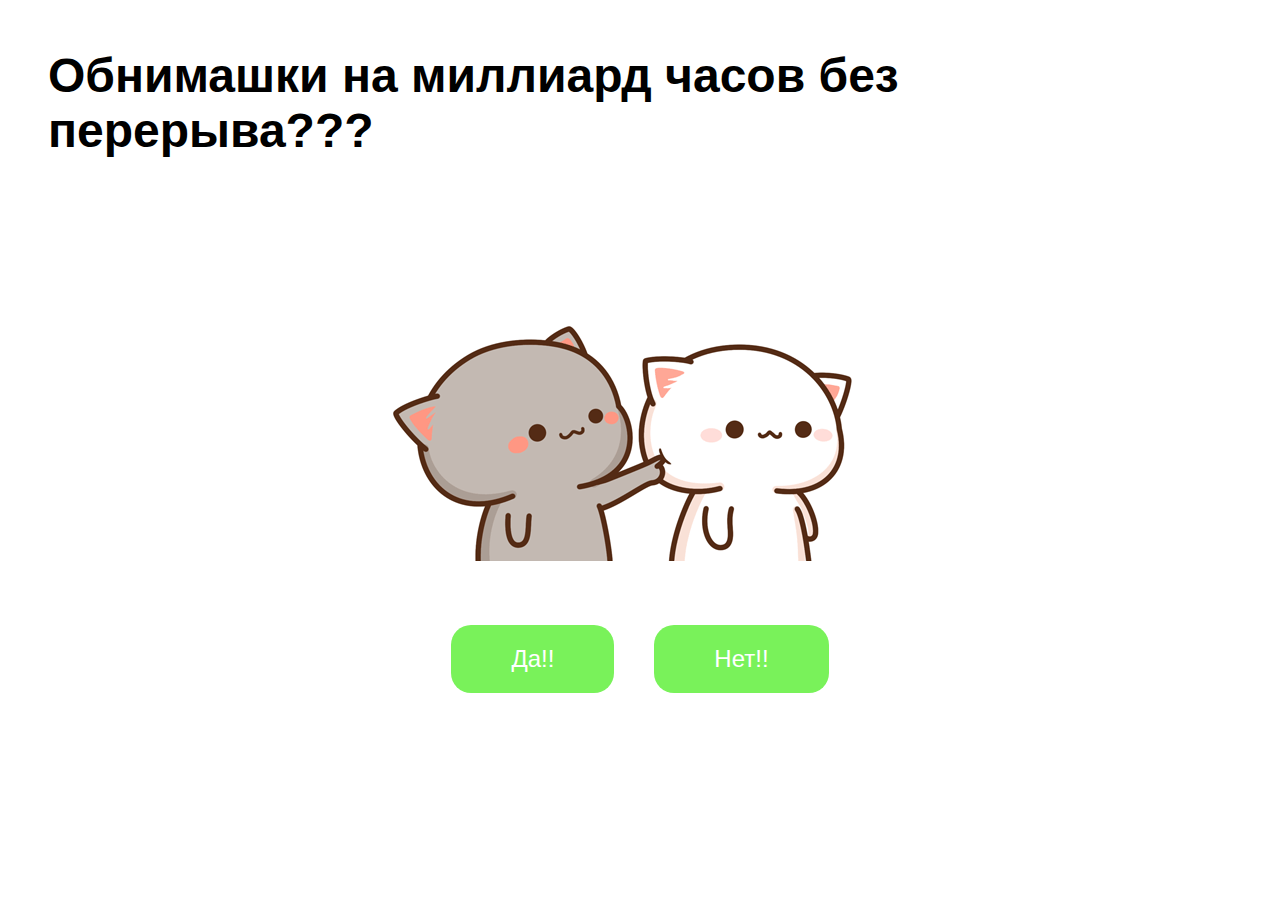
<file: index.html>
<!DOCTYPE html>
<html lang="en">
<head>
    <meta charset="UTF-8">
    <meta name="viewport" content="width=device-width, initial-scale=1.0">
    <link rel="stylesheet" href="styles.css">
    <title>Обнимашки будут??</title>
</head>
<body>
    <div class="main">
        <div class="title">Обнимашки на миллиард часов без перерыва???</div>
        <div class="image">
            <img src="котики.gif">
        </div>
        <div class="buttons">
            <a class="yes" href="second_page.html">Да!!</a>
            <button class="no" id="move">Нет!!</button>
        </div>
    </div>

    <script src="script.js"></script>
</body>
</html>
</file>
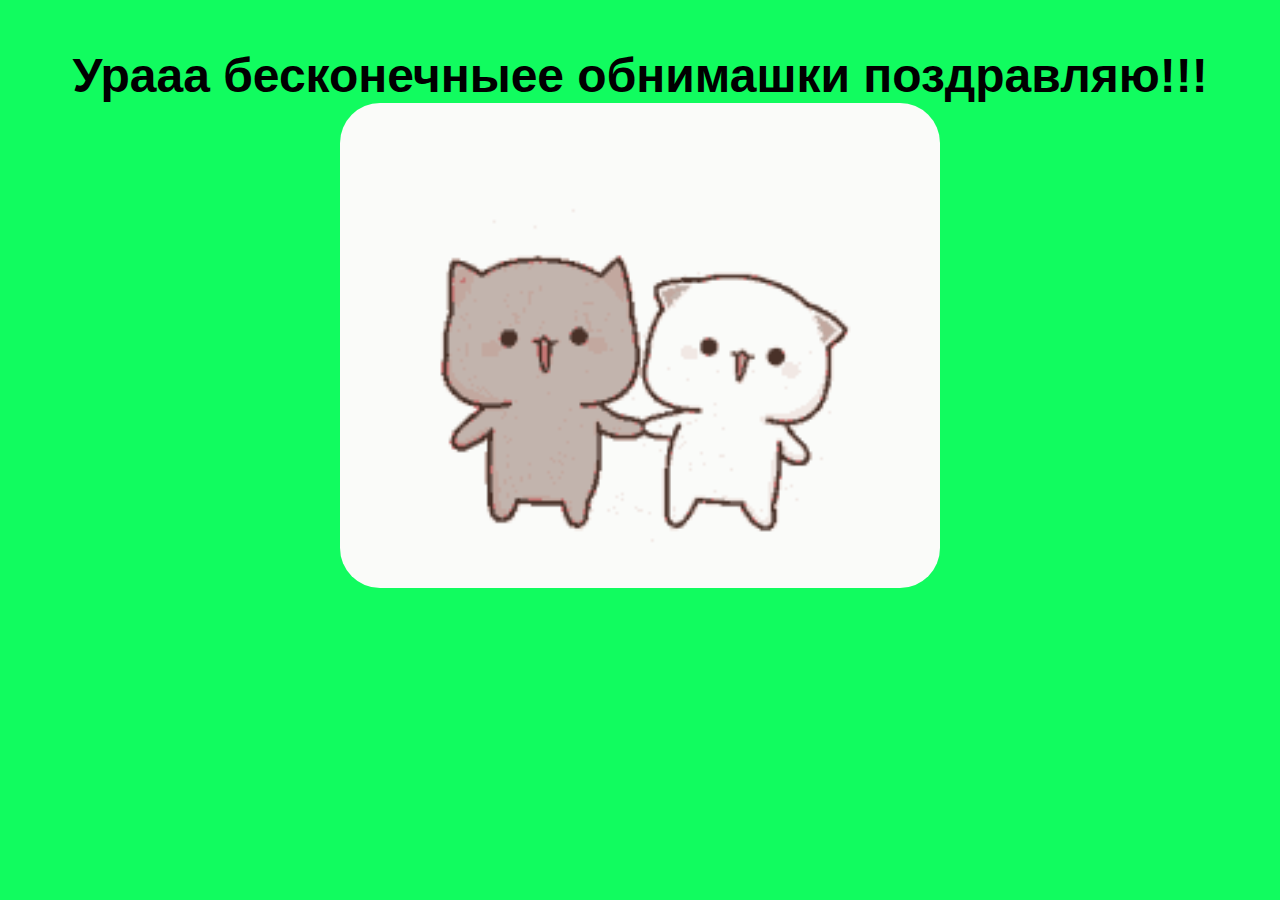
<file: second_page.html>
<!DOCTYPE html>
<html lang="en">
<head>
    <meta charset="UTF-8">
    <meta name="viewport" content="width=device-width, initial-scale=1.0">
    <link rel="stylesheet" href="styles_second.css">
    <title>Обнимашкии!!</title>
</head>
<body id="main">
    <div class="container">
        <div class="title">Урааа бесконечныее обнимашки поздравляю!!!</div>
        <div class="image">
            <img src="кусь-любовь.gif" width="600px" heigth="600px">
        </div>
    </div>

    <script src="bg_anim.js"></script>
</body>
</html>
</file>
<file: styles.css>
body{
    display: flex;
    justify-content: center;
    align-items: center;
    flex-direction: column;
}
.main{
    padding:40px;
    display: flex;
    justify-content: center;
    align-items: center;
    flex-direction: column;
}
.title{
    font-family: Arial;
    font-size: 48px;
    font-weight: 700;
}
img{
    border-radius: 40px;
}
.buttons{
    display: flex;
    padding: 60px;
    gap:40px;
}
button, a{
    font-family: Arial;
    color:white;
    background: rgb(121, 242, 90);
    padding: 20px 60px;
    border: 2px red;
    border-radius: 20px;
    font-size: 24px;
    transition: all 0.2s;
    position: relative;
    left: unset;
    top: unset;
    cursor:pointer;
    text-decoration: none;
}
button:hover, a:hover{
    background: rgb(245, 56, 109);
    scale:calc(1.05)
}
</file>
<file: styles_second.css>
body{
    padding:40px;
    display: flex;
    justify-content: center;
    align-items: center;
    flex-direction: column;
}
.container{
    display: flex;
    justify-content: center;
    align-items: center;
    flex-direction: column;}
.title{
    font-family: Arial;
    font-size: 48px;
    font-weight: 700;
}
img{
    border-radius: 40px;
}
.buttons{
    display: flex;
    padding: 60px;
    gap:40px;
}
button, a{
    font-family: Arial;
    color:white;
    background: rgb(211, 42, 90);
    padding: 20px 60px;
    border: 2px red;
    border-radius: 20px;
    font-size: 24px;
    transition: all 0.2s;
    position: relative;
    left: unset;
    top: unset;
    cursor:pointer;
    text-decoration: none;
}
button:hover, a:hover{
    background: rgb(245, 56, 109);
    scale:calc(1.05)
}
</file>
